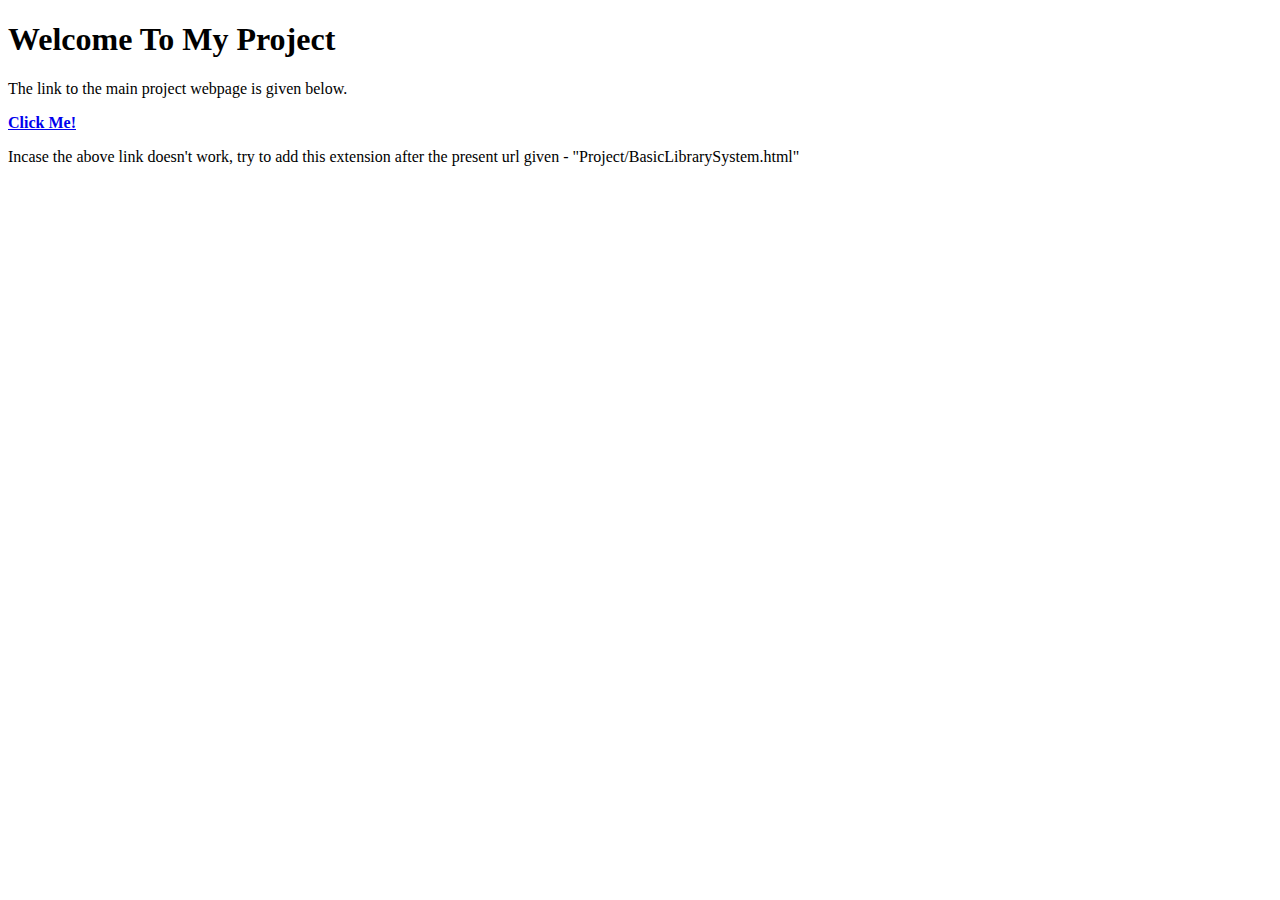
<file: index.html>
<!DOCTYPE html>
<html lang="en">
<head>
    <meta charset="UTF-8">
    <meta http-equiv="X-UA-Compatible" content="IE=edge">
    <meta name="viewport" content="width=device-width, initial-scale=1.0">
    <title>Intro</title>
</head>
<body>
    <h1>Welcome To My Project</h1>
    <p>The link to the main project webpage is given below.</p>
    <a href="https://diptendu13.github.io/Basic_Library_Form_Layout/Project/BasicLibrarySystem.html" target="_blank"><b>Click Me!</b></a><br>
    <p>Incase the above link doesn't work, try to add this extension after the present url given - "Project/BasicLibrarySystem.html"</p>
</body>
</html>
</file>
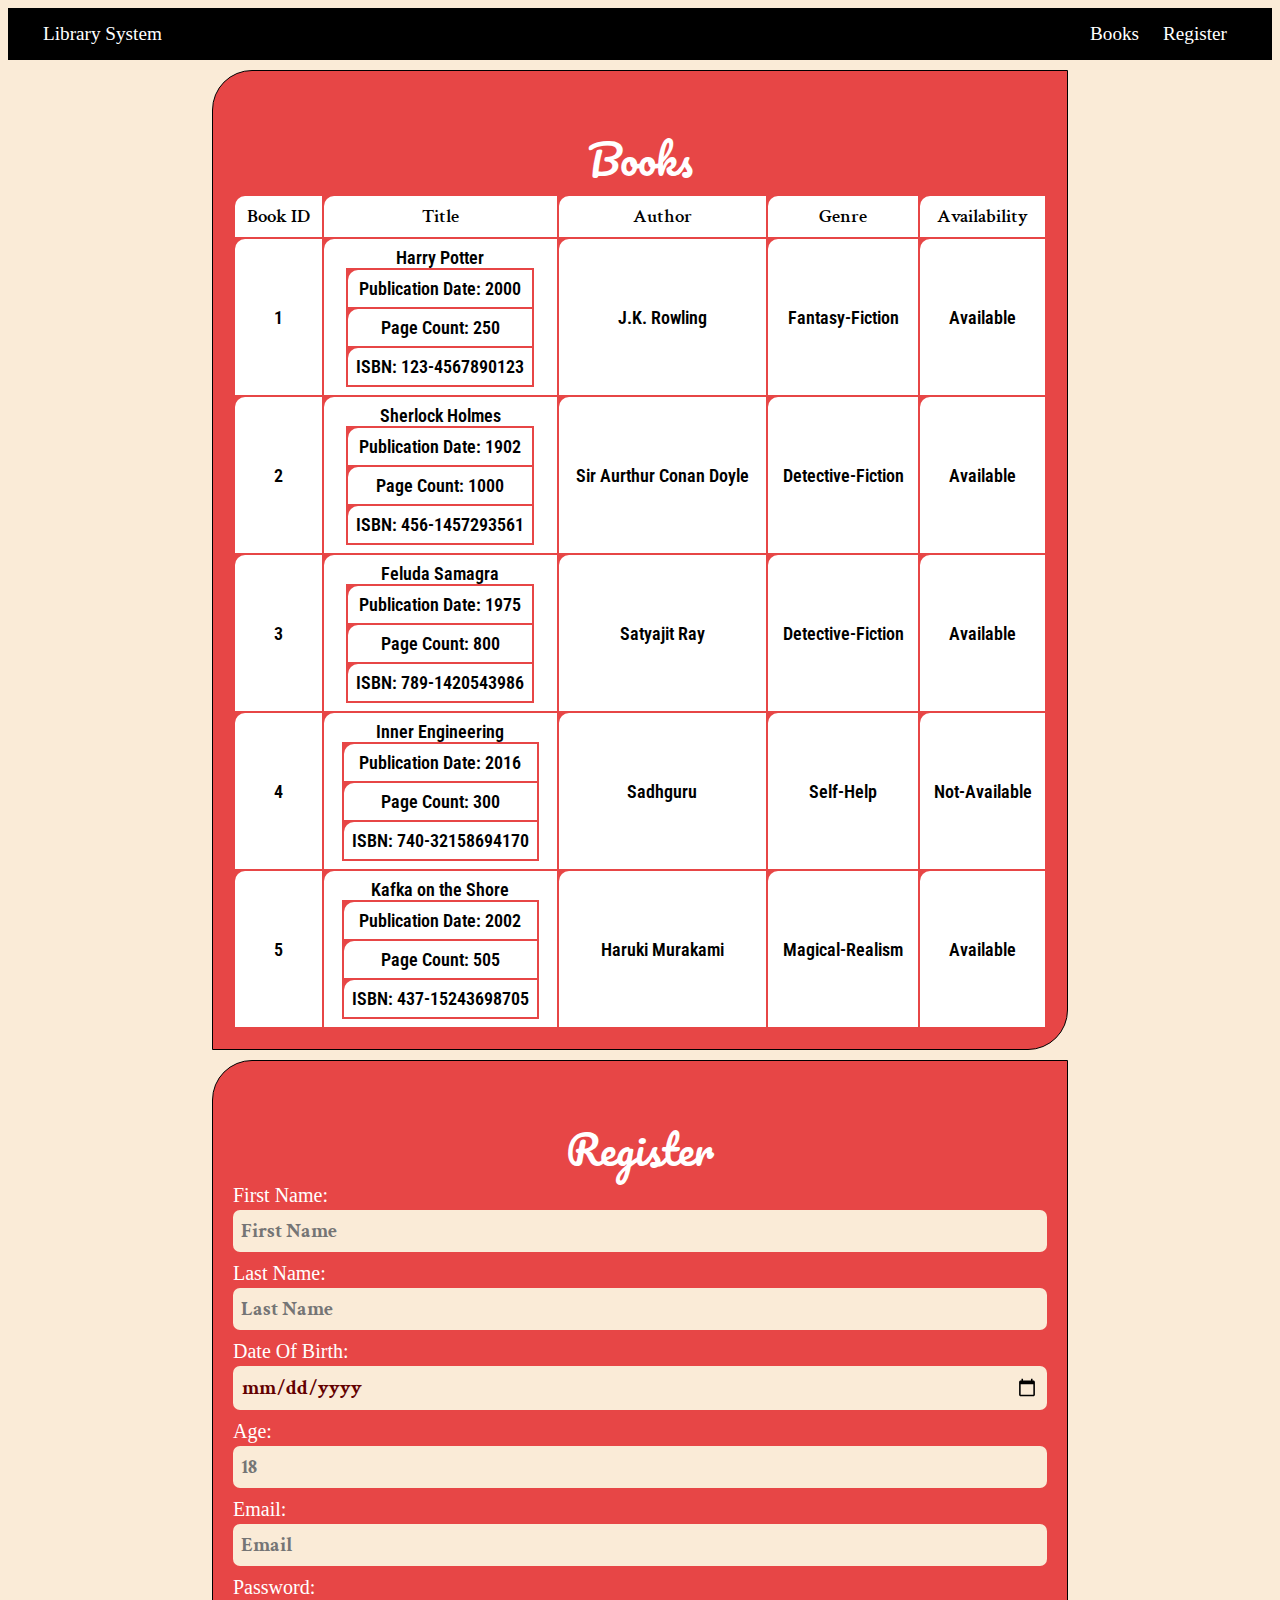
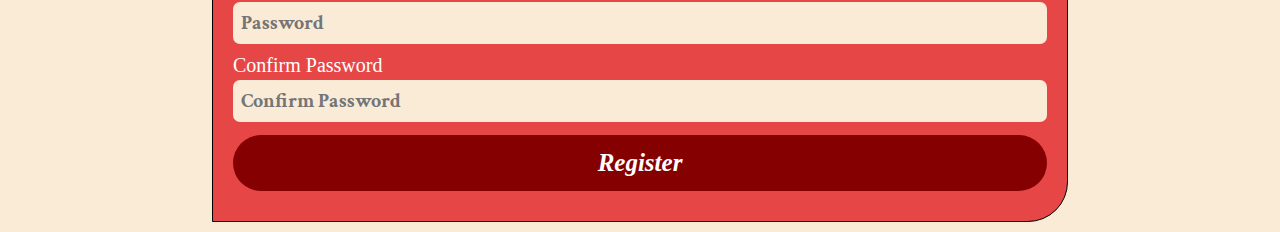
<file: Project/BasicLibrarySystem.html>
<!DOCTYPE html>
<html lang="en">

<head>
    <meta charset="UTF-8" />
    <meta http-equiv="X-UA-Compatible" content="IE=edge" />
    <meta name="viewport" content="width=device-width, initial-scale=1.0" />
    <title>Basic Library System</title>
    <link rel="stylesheet" href="styles.css" />
    <link rel="preconnect" href="https://fonts.googleapis.com" />
    <link rel="preconnect" href="https://fonts.gstatic.com" crossorigin />
    <link
        href="https://fonts.googleapis.com/css2?family=Crimson+Text&family=Pacifico&family=Roboto+Condensed&display=swap"
        rel="stylesheet" />
</head>

<body>
    <!-- Navbar Section -->
    <nav class="navbar">
        <span class="commonTextNav" id="heading">Library System</span>
        <a class="commonTextNav" id="bookLink" href="#books">Books</a>
        <a class="commonTextNav" id="registerLink" href="#register">Register</a>
    </nav>
    <main>
        <!-- First Section -->
        <section id="books">
            <!-- Section Heading -->
            <h2>Books</h2>
            <table class="outerTable">
                <!-- Table Heading -->
                <thead>
                    <tr>
                        <th class="tableHeading">Book ID</th>
                        <th class="tableHeading">Title</th>
                        <th class="tableHeading">Author</th>
                        <th class="tableHeading">Genre</th>
                        <th class="tableHeading">Availability</th>
                    </tr>
                </thead>
                <!-- Table Body -->
                <tbody>
                    <!-- First Row -->
                    <tr>
                        <td>1</td>
                        <td>
                            <table class="innerTable">
                                <caption>
                                    Harry Potter
                                </caption>
                                <tr>
                                    <td>Publication Date: 2000</td>
                                </tr>
                                <tr>
                                    <td>Page Count: 250</td>
                                </tr>
                                <tr>
                                    <td>ISBN: 123-4567890123</td>
                                </tr>
                            </table>
                        </td>
                        <td>J.K. Rowling</td>
                        <td>Fantasy-Fiction</td>
                        <td>Available</td>
                    </tr>
                    <!-- Second Row -->
                    <tr>
                        <td>2</td>
                        <td>
                            <table class="innerTable">
                                <caption>
                                    Sherlock Holmes
                                </caption>
                                <tr>
                                    <td>Publication Date: 1902</td>
                                </tr>
                                <tr>
                                    <td>Page Count: 1000</td>
                                </tr>
                                <tr>
                                    <td>ISBN: 456-1457293561</td>
                                </tr>
                            </table>
                        </td>
                        <td>Sir Aurthur Conan Doyle</td>
                        <td>Detective-Fiction</td>
                        <td>Available</td>
                    </tr>
                    <!-- Third Row -->
                    <tr>
                        <td>3</td>
                        <td>
                            <table class="innerTable">
                                <caption>
                                    Feluda Samagra
                                </caption>
                                <tr>
                                    <td>Publication Date: 1975</td>
                                </tr>
                                <tr>
                                    <td>Page Count: 800</td>
                                </tr>
                                <tr>
                                    <td>ISBN: 789-1420543986</td>
                                </tr>
                            </table>
                        </td>
                        <td>Satyajit Ray</td>
                        <td>Detective-Fiction</td>
                        <td>Available</td>
                    </tr>
                    <!-- Fourth Row -->
                    <tr>
                        <td>4</td>
                        <td>
                            <table class="innerTable">
                                <caption>
                                    Inner Engineering
                                </caption>
                                <tr>
                                    <td>Publication Date: 2016</td>
                                </tr>
                                <tr>
                                    <td>Page Count: 300</td>
                                </tr>
                                <tr>
                                    <td>ISBN: 740-32158694170</td>
                                </tr>
                            </table>
                        </td>
                        <td>Sadhguru</td>
                        <td>Self-Help</td>
                        <td>Not-Available</td>
                    </tr>
                    <!-- Fifth Row -->
                    <tr>
                        <td>5</td>
                        <td>
                            <table class="innerTable">
                                <caption>
                                    Kafka on the Shore
                                </caption>
                                <tr>
                                    <td>Publication Date: 2002</td>
                                </tr>
                                <tr>
                                    <td>Page Count: 505</td>
                                </tr>
                                <tr>
                                    <td>ISBN: 437-15243698705</td>
                                </tr>
                            </table>
                        </td>
                        <td>Haruki Murakami</td>
                        <td>Magical-Realism</td>
                        <td>Available</td>
                    </tr>
                </tbody>
            </table>
        </section>
        <!-- Second Section -->
        <section id="register">
            <h2>Register</h2>
            <form method="post">
                <div>
                    <label for="firstName">First Name:</label> <br />
                    <input type="text" id="firstName" placeholder="First Name" required />
                </div>
                <div>
                    <label for="lastName">Last Name:</label> <br />
                    <input type="text" id="lastName" placeholder="Last Name" required />
                </div>
                <div>
                    <label for="dob">Date Of Birth:</label> <br />
                    <input type="date" id="dob" required />
                </div>
                <div>
                    <label for="age">Age:</label> <br />
                    <input type="number" id="age" min="5" max="100" placeholder="18" required />
                </div>
                <div>
                    <label for="email">Email:</label> <br />
                    <input type="email" id="email" placeholder="Email" required />
                </div>
                <div>
                    <label for="password">Password:</label> <br />
                    <input type="password" id="password" minlength="8" placeholder="Password" required />
                </div>
                <div>
                    <label for="confirmPassword">Confirm Password</label> <br />
                    <input type="password" id="confirmPassword" minlength="8" placeholder="Confirm Password" required />
                </div>
                <div>
                    <input class="btn" type="button" value="Register" />
                </div>
            </form>
        </section>
    </main>
</body>

</html>
</file>
<file: Project/styles.css>
/* Body Styling */
html{
    scroll-behavior: smooth;
}
body{
    background-color: antiquewhite;
}

/* Navbar Styling */
.navbar{
    background-color: black;
    text-align: right;
    padding: 15px;
    position: sticky;
    top: 0px;
    min-width: 856px;
}
.navbar a{
    text-decoration: none;
}
.commonTextNav{
    color: white;
    font-size: larger;
}
#heading{
    float: left;
    position: relative;
    left: 20px; 
}
#bookLink{
    position: relative;
    right: 50px;
}
#registerLink{
    position: relative;
    right: 30px;
}

/* Books Table Styling */
th, td{
    padding: 8px;
    background-color: white;
    border-top-left-radius: 10px;
    font-family: 'Roboto Condensed', sans-serif;
    font-weight: 600;
    font-size: large;
    text-align: center;
}
.outerTable{
    width: 100%;
}
.innerTable{
    background-color: #E74646;
    margin-left: auto;
    margin-right: auto;
}
.tableHeading{
    font-family: 'Crimson Text', serif;
    font-size: larger;
}
section{
    border: 1px solid black;
    box-sizing: border-box;
    width: 60%;
    margin: 10px auto;
    min-width: 856px;
    padding: 20px;
    background-color: #E74646;
    border-top-left-radius: 40px;
    border-bottom-right-radius: 40px;
}
h2{
    font-family: 'Pacifico', cursive;
    font-size: 40px;
    font-weight: lighter;
    text-align: center;
    color: white;
    margin-bottom: 0px;
}

/* Registration Form Stylings */
input{
    border: none;
    width: 100%;
    margin-bottom: 10px;
    margin-top: 3px;
    padding: 8px;
    border-radius: 7px;
    box-sizing: border-box;
    font-size: 20px;
    font-weight: 700;
    font-family: 'Crimson Text', serif;
    color: #630000;
    background-color: antiquewhite;
}
.btn{
    background-color: #850000;
    border: none;
    outline: none;
    border-radius: 30px;
    padding: 14px;
    color: white;
    font-size: 25px;
    font-style: oblique;
    font-family: Cambria, Cochin, Georgia, Times, 'Times New Roman', serif;
}
label{
    font-family: 'Times New Roman', Times, serif;
    font-size: 20px;
    color: white;
}

/* hovers */
input:hover{
    padding: 10px;
    font-weight: 400;
    font-size: 30px;
    background-color: white;
    color: black;
    cursor: pointer;
}

.btn:hover{
    color: #630000;
    padding: 16px;
    font-size: 30px;
    background-color: #F6C391;
    cursor: pointer;
}

th:hover,td:hover{
    padding: 12px;
    font-weight: 700;
    font-size: x-large;
    cursor: pointer;
}
</file>
